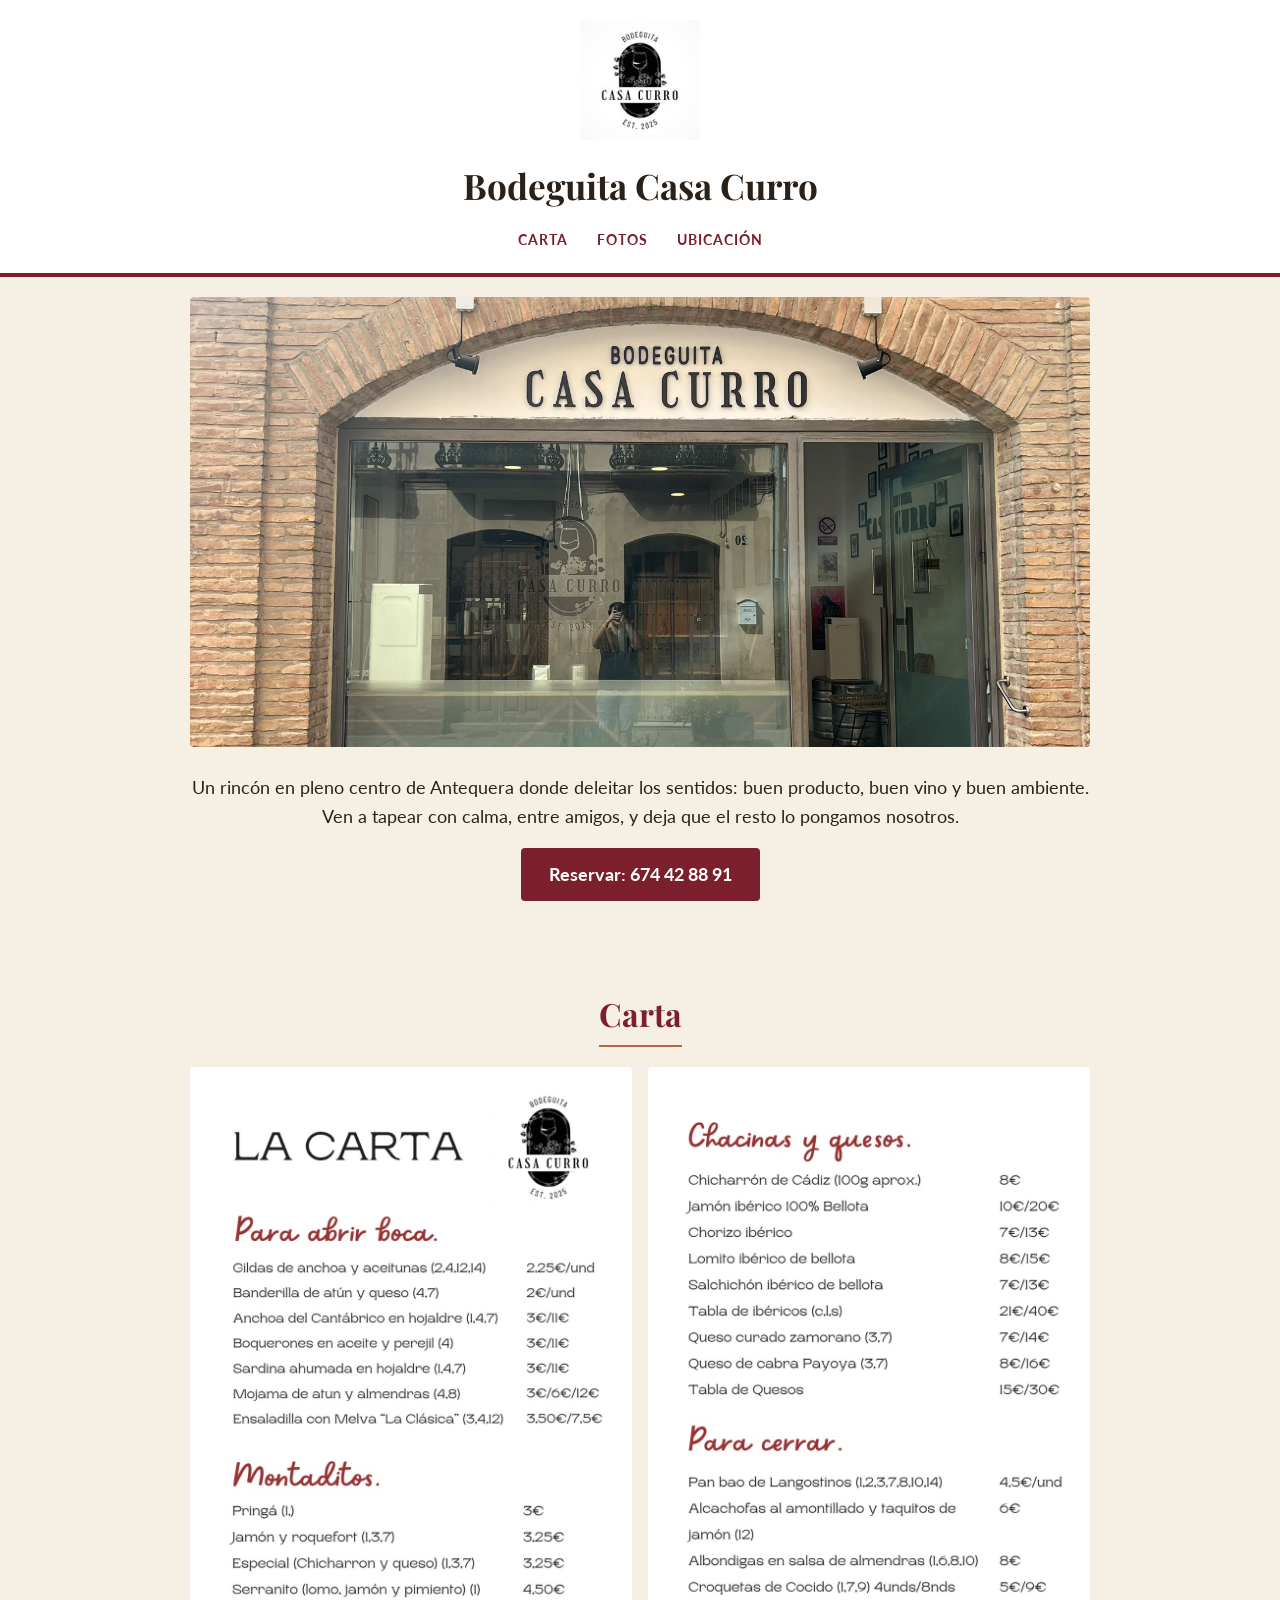
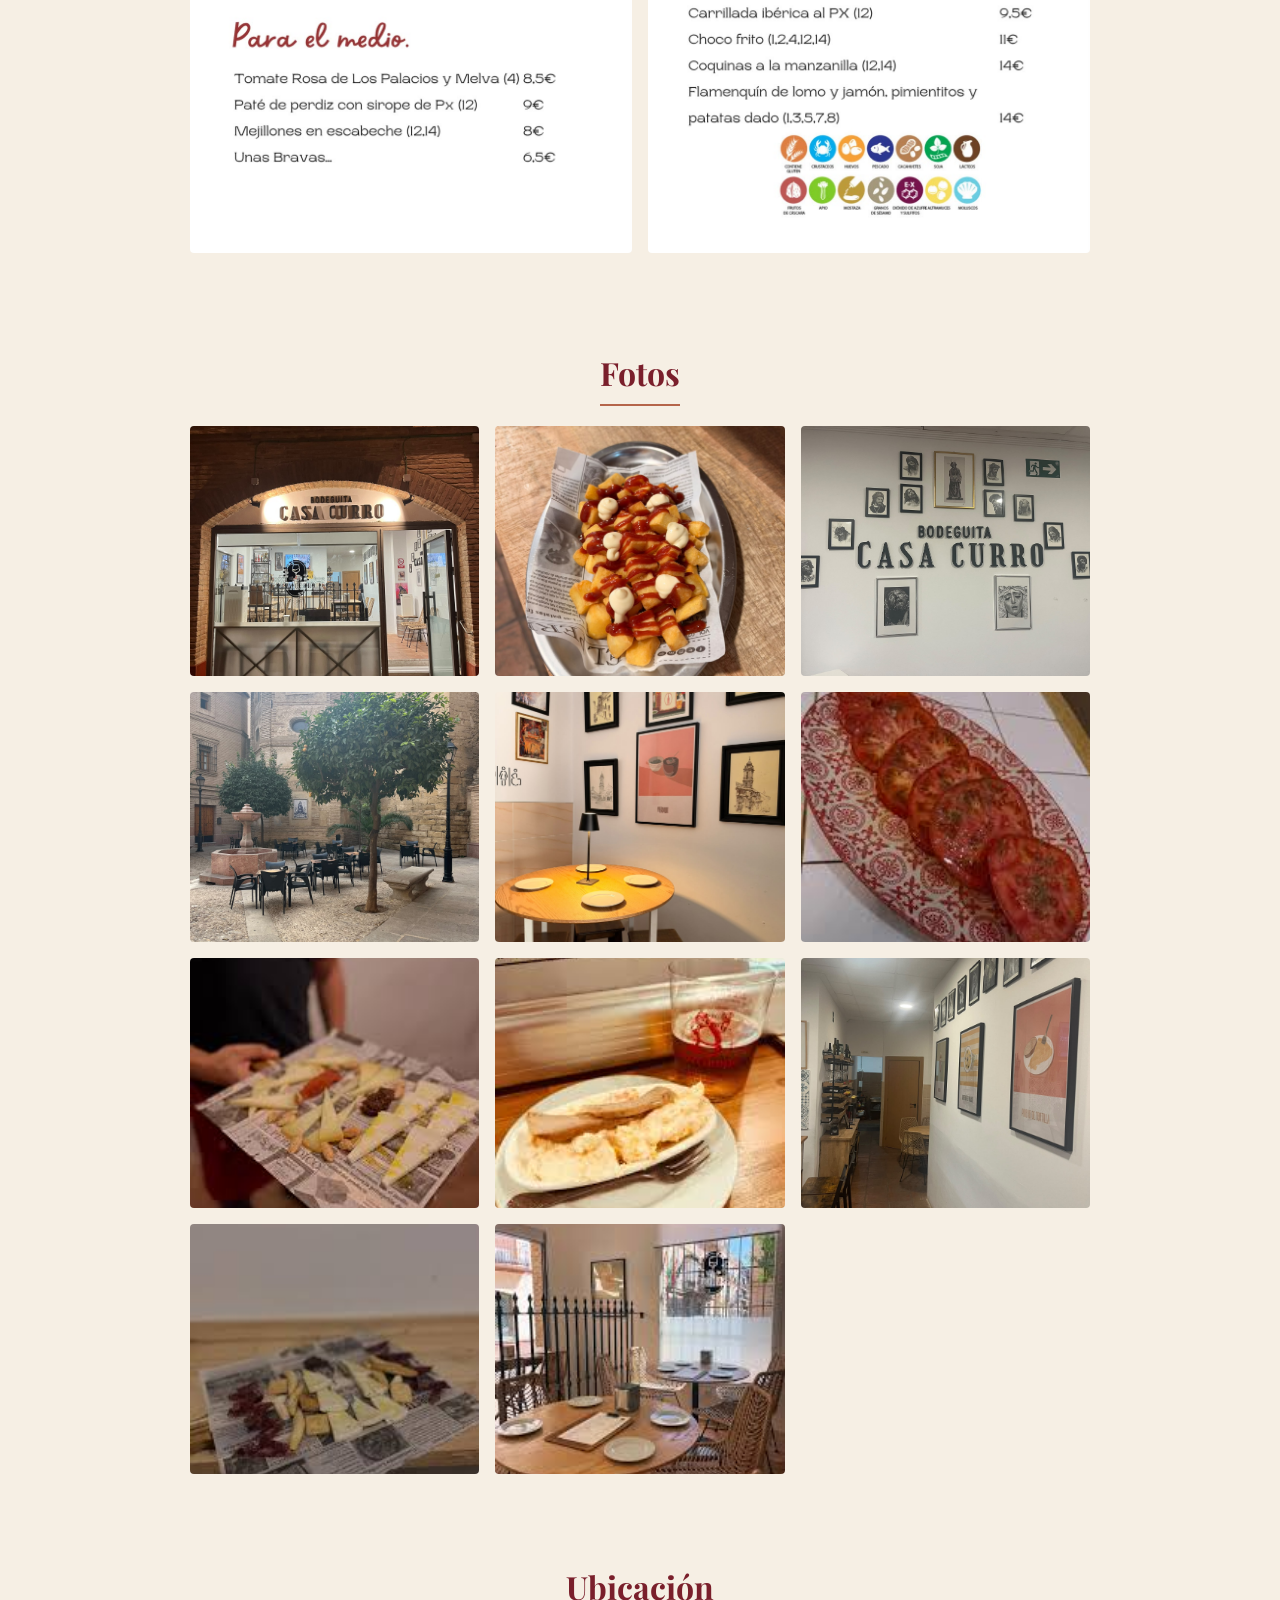
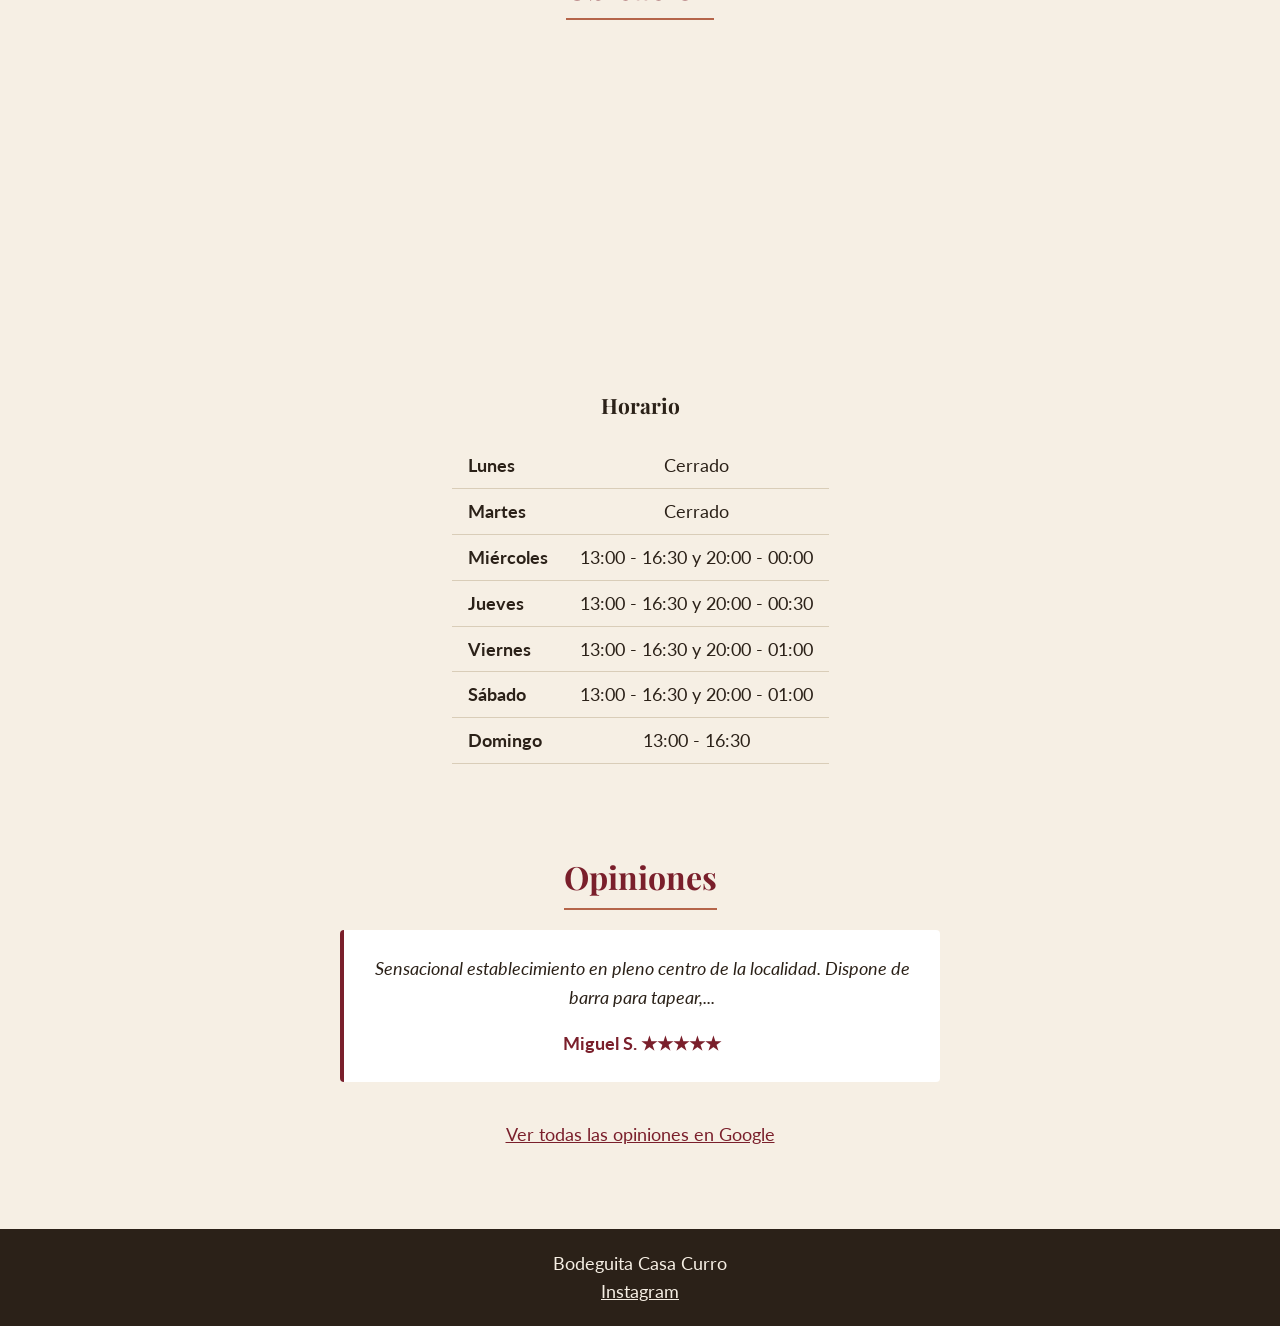
<file: index.html>
<!DOCTYPE html>
<html lang="es">
<head>
  <meta charset="UTF-8">
  <meta name="viewport" content="width=device-width, initial-scale=1.0">
  <title>Bodeguita Casa Curro | Bar de tapas en Antequera</title>
  <meta name="description" content="Bodeguita Casa Curro en Antequera: carta, horario, ubicación y reservas por teléfono.">
  <link rel="preconnect" href="https://fonts.googleapis.com">
  <link rel="preconnect" href="https://fonts.gstatic.com" crossorigin>
  <link href="https://fonts.googleapis.com/css2?family=Lato:wght@400;700&family=Playfair+Display:wght@600&display=swap" rel="stylesheet">
  <link rel="stylesheet" href="style.css">
</head>
<body>
  <header>
    <img src="img/logo.jpg" alt="Logo de Bodeguita Casa Curro" class="logo">
    <h1>Bodeguita Casa Curro</h1>
    <nav>
      <a href="#carta">Carta</a>
      <a href="#fotos">Fotos</a>
      <a href="#ubicacion">Ubicación</a>
    </nav>
  </header>

  <main>
    <section id="portada">
      <img src="img/foto1.jpeg" alt="Fachada de Bodeguita Casa Curro">
      <p>Un rincón en pleno centro de Antequera donde deleitar los sentidos: buen producto, buen vino y buen ambiente. Ven a tapear con calma, entre amigos, y deja que el resto lo pongamos nosotros.</p>
      <a href="tel:+34674428891" class="boton">Reservar: 674 42 88 91</a>
    </section>

    <section id="carta">
  <h2>Carta</h2>
  <div class="carta">
    <a href="img/carta1.jpeg" target="_blank">
      <img src="img/carta1.jpeg" alt="Carta de Bodeguita Casa Curro, página 1">
    </a>
    <a href="img/carta2.jpeg" target="_blank">
      <img src="img/carta2.jpeg" alt="Carta de Bodeguita Casa Curro, página 2">
    </a>
  </div>
</section>

<section id="fotos">
  <h2>Fotos</h2>
  <div class="galeria">
    <img src="img/foto2.jpeg" alt="fuera noche  ">
    <img src="img/foto3.jpeg" alt="bravas">
    <img src="img/foto4.jpeg" alt="pared">
    <img src="img/foto5.jpeg" alt="terraza">
    <img src="img/foto6.jpeg" alt="dentro">
    <img src="img/foto7.jpg" alt="tomate">
    <img src="img/foto8.jpg" alt="quesito">
    <img src="img/foto9.jpg" alt="ensaladilla">
    <img src="img/foto10.jpeg" alt="pasillo">
    <img src="img/foto11.jpg" alt="embutido">
    <img src="img/foto12.jpg" alt="mesas">
  </div>
</section>

    <section id="ubicacion">
      <h2>Ubicación</h2>
      <iframe src="https://www.google.com/maps/embed?pb=!1m28!1m12!1m3!1d1592.782075651214!2d-4.564118273556209!3d37.02019296449866!2m3!1f0!2f0!3f0!3m2!1i1024!2i768!4f13.1!4m13!3e6!4m5!1s0xd72910049dc3c2b%3A0x95547087b2f97c3e!2sBodeguita%20Casa%20Curro%2C%20C.%20Cantareros%2C%2023%2C%2029200%20Antequera%2C%20M%C3%A1laga!3m2!1d37.0200731!2d-4.5624443999999995!4m5!1s0xd72910049dc3c2b%3A0x95547087b2f97c3e!2sBodeguita%20Casa%20Curro%2C%20C.%20Cantareros%2C%2023%2C%2029200%20Antequera%2C%20M%C3%A1laga!3m2!1d37.0200731!2d-4.5624443999999995!5e0!3m2!1ses!2ses!4v1791510174950!5m2!1ses!2ses" width="600" height="450" style="border:0;" allowfullscreen="" loading="lazy" referrerpolicy="strict-origin-when-cross-origin"></iframe>
      <h3>Horario</h3>
      <table>
        <tr>
          <td>Lunes</td>
          <td>Cerrado</td>
        </tr>
        <tr>
          <td>Martes</td>
          <td>Cerrado</td>
        </tr>
        <tr>
          <td>Miércoles</td>
          <td>13:00 - 16:30 y 20:00 - 00:00</td>
        </tr>
        <tr>
          <td>Jueves</td>
          <td>13:00 - 16:30 y 20:00 - 00:30</td>
        </tr>
        <tr>
          <td>Viernes</td>
          <td>13:00 - 16:30 y 20:00 - 01:00</td>
        </tr>
        <tr>
          <td>Sábado</td>
          <td>13:00 - 16:30 y 20:00 - 01:00</td>
        </tr>
        <tr>
          <td>Domingo</td>
          <td>13:00 - 16:30</td>
        </tr>
      </table>
    </section>
    <section id="resenas">
  <h2>Opiniones</h2>
  <div class="resenas">
    <blockquote class="resena activa">
      <p>Sensacional establecimiento en pleno centro de la localidad. Dispone de barra para tapear,...</p>
      <cite>
Miguel S. ★★★★★</cite>
    </blockquote>
    <blockquote class="resena">
      <p>Típico sitio con una carta de las que a todos nos gustan, todo buenísimo, buena atención y trato y sobre todo a muy buen precio...</p>
      <cite>mcg ★★★★★</cite>
    </blockquote>
    <blockquote class="resena">
      <p>Una bodega, tipo abacería podríamos decir, donde disfrutar de una buena y fría cerveza o vino entre amigos...</p>
      <cite>Juande P. ★★★★</cite>
    </blockquote>
    <blockquote class="resena">
      <p>Buen servicio,personal muy agradable.
Comida muy buena.</p>
      <cite>Natalia V. ★★★★★</cite>
    </blockquote>
    <blockquote class="resena">
      <p>Muy buen ambiente, trato muy agradable por parte de Javi y Felix, sin duda para volver a repetir</p>
      <cite>Maria Pilar G. ★★★★★</cite>
    </blockquote>
    <blockquote class="resena">
      <p>En primer lugar el servicio es de primera categoría: amables, simpáticos y con don de gentes...</p>
      <cite>Pablo V. ★★★★★</cite>
    </blockquote>
    <blockquote class="resena">
      <p>Un lugar para repetir, sin duda alguna. El trato del personal ha sido maravilloso, la comida muy buena y el ambiente ideal.</p>
      <cite>Rosana R. ★★★★★</cite>
    </blockquote>
    <blockquote class="resena">
      <p>De 10 estuve con mis amigos; comimos y nos atendieron genial, </p>
      <cite>Salvador R. ★★★★★</cite>
    </blockquote>
    <blockquote class="resena">
      <p>Lugar muy agradable y con una comida de primera calidad, con un trato inmejorable tanto por Paco, Félix y Javi...</p>
      <cite>Ana Belén G. ★★★★★</cite>
    </blockquote>
    <blockquote class="resena">
      <p>Buen ambiente y muy buena comida.
Buen sitio para tapear o raciones</p>
      <cite>José María T. ★★★★★</cite>
    </blockquote>
  </div>
  <a href="https://share.google/G8YqFskOZqT29hOip" target="_blank">Ver todas las opiniones en Google</a>
</section>
  </main>

  <footer>
    <p>Bodeguita Casa Curro</p>
    <p><a href="https://www.instagram.com/casacurro_bodeguita/" target="_blank">Instagram</a></p>
  </footer>
   <script src="script.js"></script>
</body>
</html>
</file>
<file: style.css>
:root {
  --crema: #f6efe4;
  --texto: #2b2118;
  --vino: #7a1f2b;
  --ladrillo: #b5654a;
}

body {
  background-color: var(--crema);
  color: var(--texto);
  font-family: 'Lato', sans-serif;
  font-size: 18px;
  line-height: 1.6;
  margin: 0;
}

h1, h2, h3 {
  font-family: 'Playfair Display', serif;
}

header {
  background-color: white;
  text-align: center;
  padding: 20px;
  border-bottom: 4px solid var(--vino);
}
header h1 {
  margin: 10px 0;
  font-size: 2.2rem;
}
nav a {
  color: var(--vino);
  font-weight: 700;
  font-size: 14px;
  letter-spacing: 1px;
  text-transform: uppercase;
  text-decoration: none;
  margin: 0 12px;
}
nav a:hover {
  color: var(--ladrillo);
}

main {
  max-width: 900px;
  margin: 0 auto;
  padding: 20px;
}
section {
  margin-bottom: 60px;
  text-align: center;
}
h2 {
  display: inline-block;
  color: var(--vino);
  font-size: 2rem;
  margin-bottom: 20px;
  padding-bottom: 6px;
  border-bottom: 2px solid var(--ladrillo);
}

img {
  max-width: 100%;
  border-radius: 4px;
}
.logo {
  width: 120px;
  border-radius: 0;
}
#portada img {
  width: 100%;
  max-height: 450px;
  object-fit: cover;
}

.boton {
  display: inline-block;
  background-color: var(--vino);
  color: white;
  padding: 12px 28px;
  border-radius: 4px;
  font-weight: 700;
  text-decoration: none;
}
.boton:hover {
  background-color: var(--ladrillo);
}

.galeria {
  display: grid;
  grid-template-columns: repeat(auto-fit, minmax(250px, 1fr));
  gap: 16px;
}
.galeria img {
  width: 100%;
  height: 250px;
  object-fit: cover;
}

table {
  margin: 0 auto;
  border-collapse: collapse;
}
td {
  padding: 8px 16px;
  border-bottom: 1px solid #d9cdb8;
}
td:first-child {
  font-weight: 700;
  text-align: left;
}

a {
  color: var(--vino);
}

iframe {
  width: 100%;
  height: 300px;
  border: 0;
  border-radius: 4px;
  margin-top: 20px;
}

footer {
  background-color: var(--texto);
  color: var(--crema);
  text-align: center;
  padding: 20px;
}
footer p {
  margin: 0;
}
footer a {
  color: var(--crema);
}
.carta {
  display: grid;
  grid-template-columns: repeat(auto-fit, minmax(280px, 1fr));
  gap: 16px;
}
.carta img {
  width: 100%;
}
.resenas {
  max-width: 600px;
  margin: 0 auto 20px;
  min-height: 170px;
}
.resena {
  display: none;
  margin: 0;
  padding: 24px;
  background-color: white;
  border-left: 4px solid var(--vino);
  border-radius: 4px;
}
.resena.activa {
  display: block;
}
.resena p {
  font-style: italic;
  margin-top: 0;
}
.resena cite {
  font-style: normal;
  font-weight: 700;
  color: var(--vino);
}
</file>
